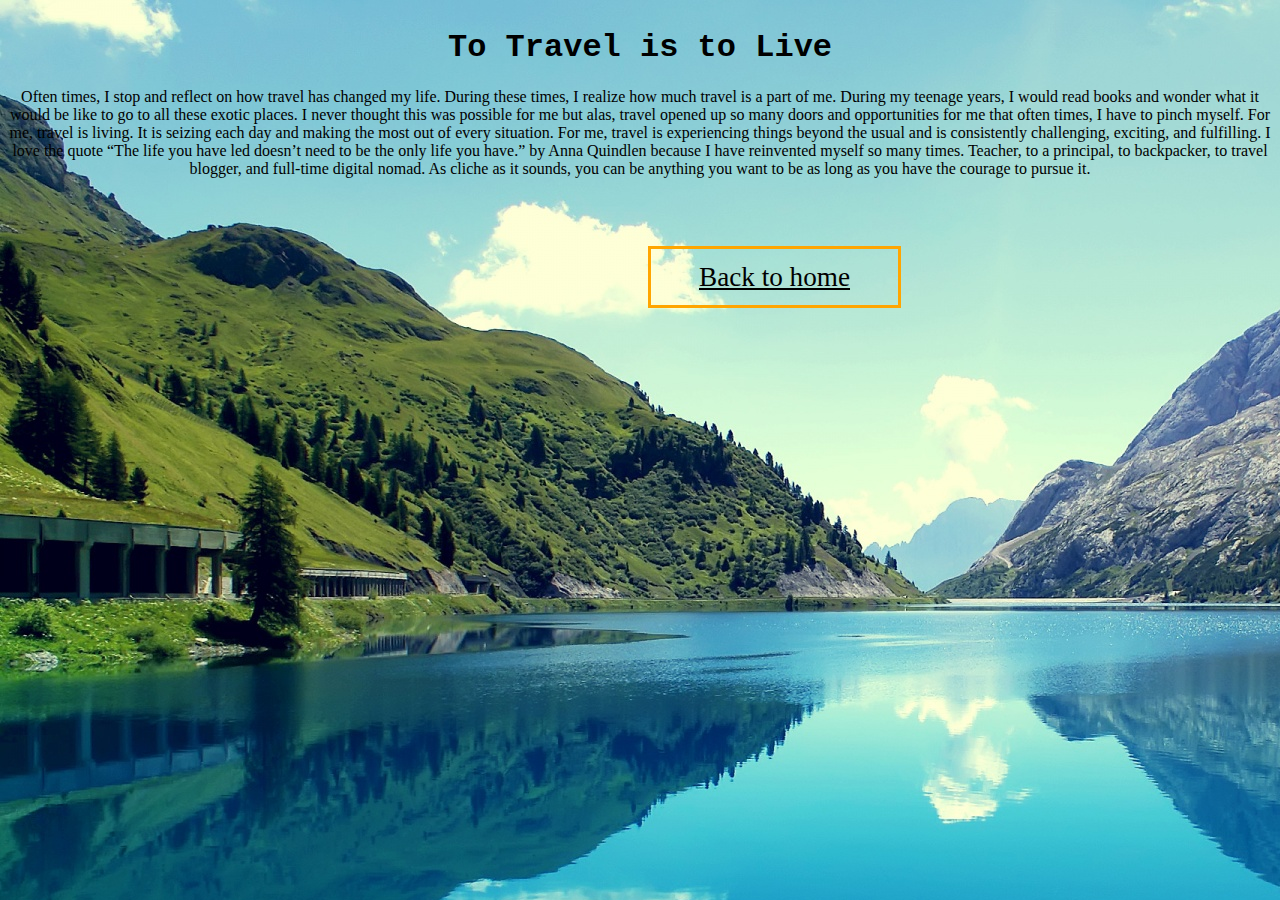
<file: adv.html>
<html>
    <head>
        <meta name="viewport" content="width=device-width, initial-scale=1.0">
        <style>
            body
            {
                background-image:  url('images/R.jfif');
            }
            h1
            {
                text-align: center;
                font-family: Courier New;
                font-weight: bold;
            }
            p
            {
                text-align: center;
            }
            .btn
            {
                display: inline-block;
                margin-top: 1rem;
                margin-left: 40rem;
                background:var(--orange);
                color:black;
                padding:.8rem 3rem;
                border:.2rem solid orange;
                cursor: pointer;
                font-size: 1.7rem;
            }
            .btn:hover{
                background:rgba(255, 165, 0,.2);
                color: orange;
              }
        </style>
    </head>
    <body>
        <div style="align-content: center;">
            <h1>To Travel is to Live</h1>
            <p>Often times, I stop and reflect on how travel has changed my life. 
                During these times, I realize how much travel is a part of me. 
                During my teenage years, I would read books and wonder what it would be like to go to all these exotic places.
                I never thought this was possible for me but alas, travel opened up so many doors and opportunities for me that often times, I have to pinch myself. 
                For me, travel is living. It is seizing each day and making the most out of every situation.
                
                For me, travel is experiencing things beyond the usual and is consistently challenging, exciting, and fulfilling. 
                I love the quote  “The life you have led doesn’t need to be the only life you have.” by Anna Quindlen because I have reinvented myself so many times.
                
                Teacher, to a principal, to backpacker, to travel blogger, and full-time digital nomad. As cliche as it sounds, you can be anything you want to be as long as you have the courage to pursue it.</p>
                <br><br>
                <a href="index.html" class="btn">Back to home</a>

        </div>
    </body>
</html>
</file>
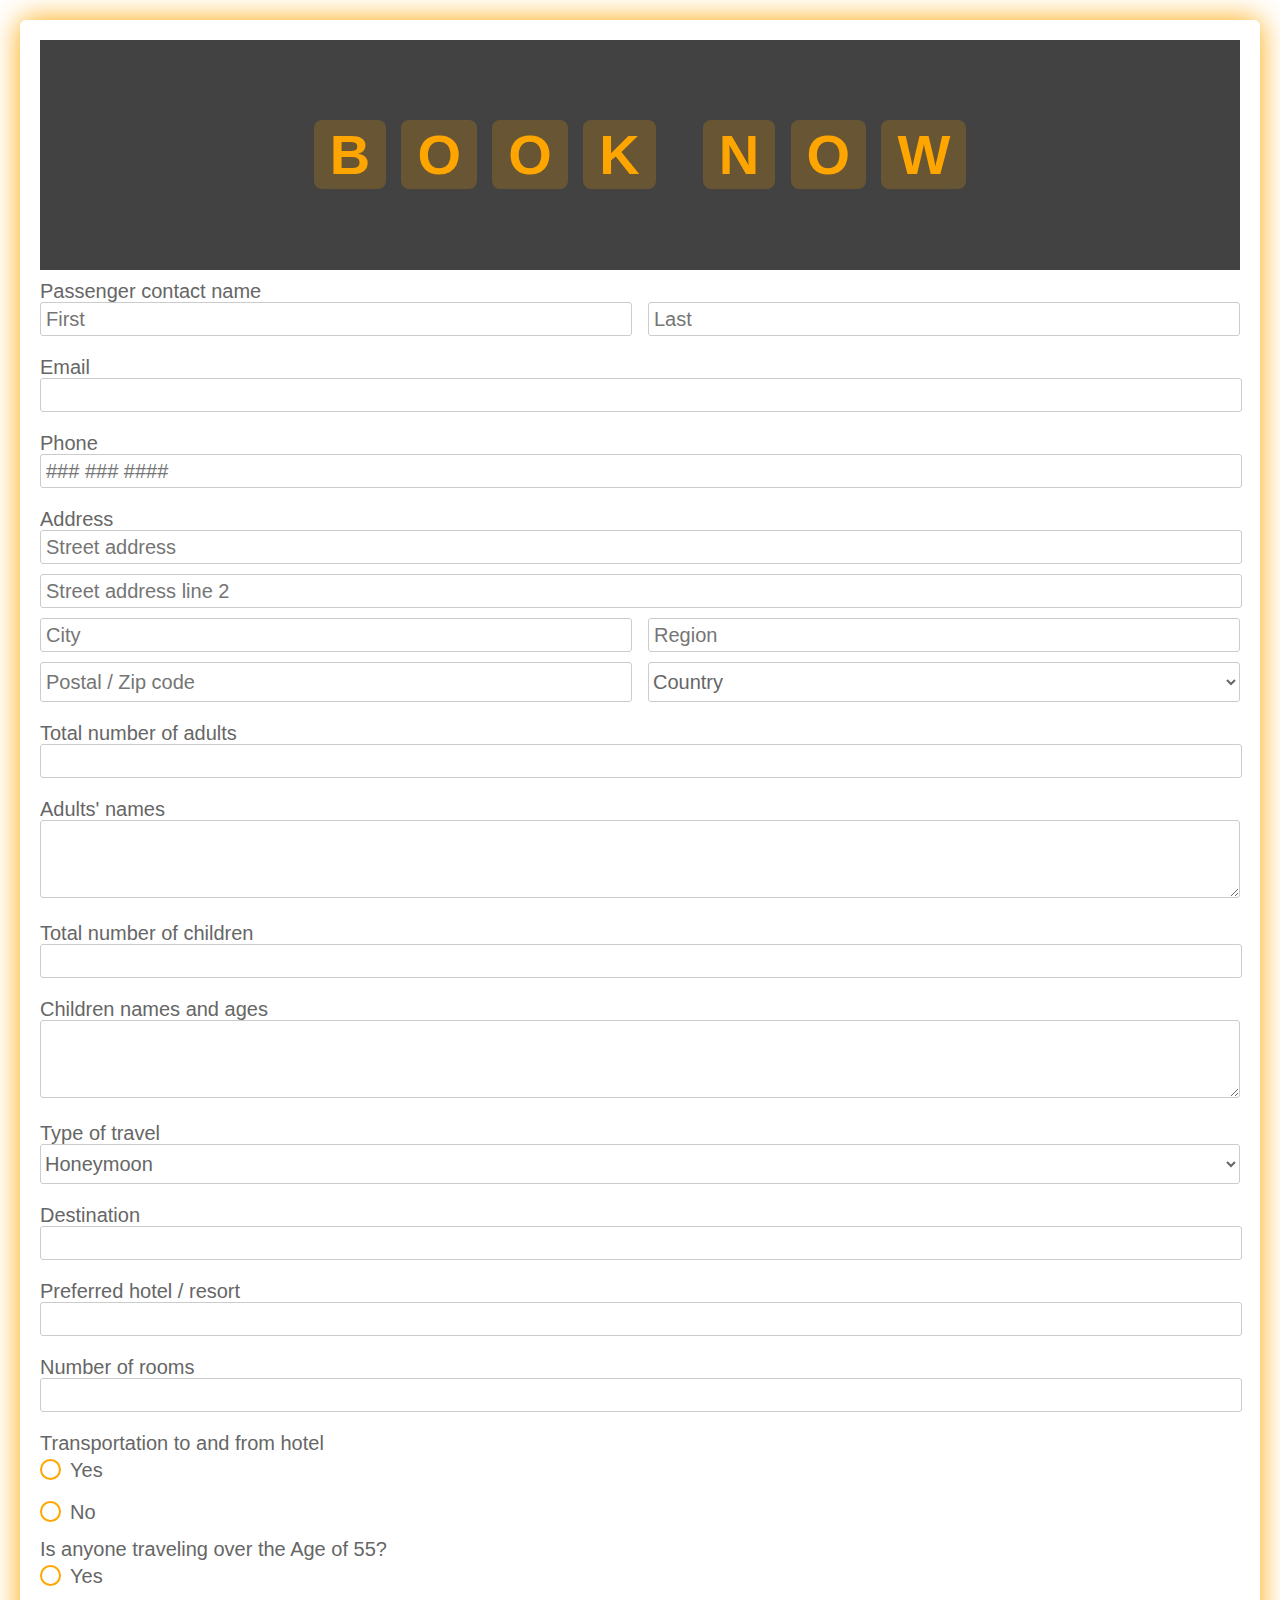
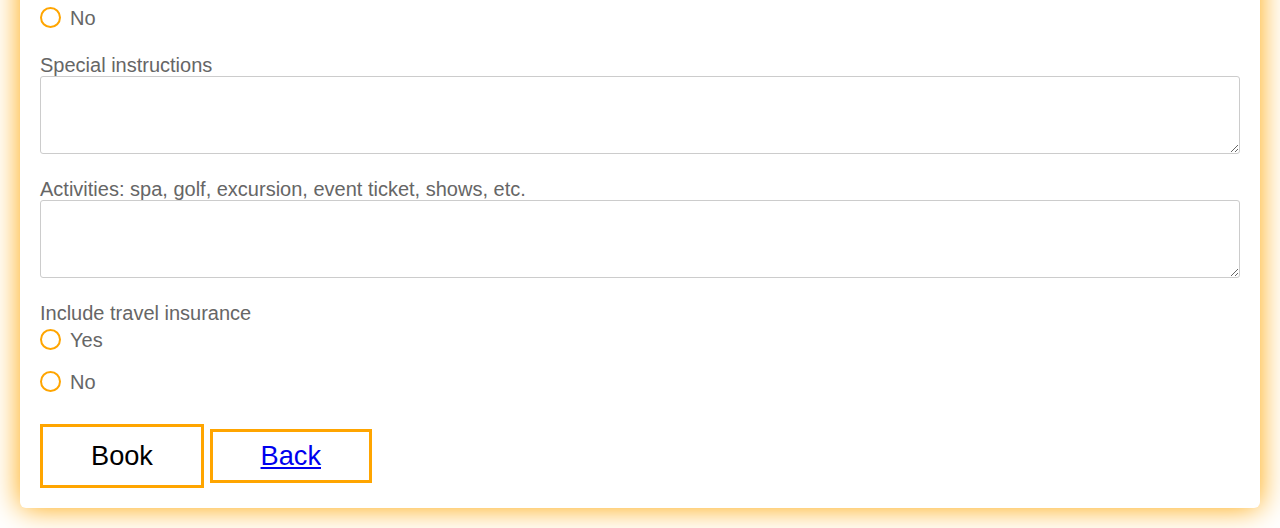
<file: book_form.html>
<!DOCTYPE html>
<html>
  <head>
    <title>Travel Booking Form</title>
    <style>
      html, body {
      min-height: 100%;
      }
      body, div, form, input, select, textarea, p { 
      padding: 0;
      margin: 0;
      outline: none;
      font-family: Arial;
      font-size: 20px;
      color: #666;
      line-height: 22px;
      }
      h1 {
      position: absolute;
      margin: 0;
      line-height: 55px;
      font-size: 55px;
      color: #fff;
      z-index: 2;
      }
      .testbox {
      display: flex;
      justify-content: center;
      align-items: center;
      height: inherit;
      padding: 20px;
      }
      form {
      width: 100%;
      padding: 20px;
      border-radius: 6px;
      background: #fff;
      box-shadow: 0 0 30px 0 orange; 
      }
      .banner {
      position: relative;
      height: 230px;
      background-size: cover;
      display: flex;
      justify-content: center;
      align-items: center;
      text-align: center;
      }
      .banner::after {
      content: "";
      background-color: rgba(52, 53, 52, 0.936); 
      position: absolute;
      width: 100%;
      height: 100%;
      }
      .heading{
        text-align: center;
        padding:2.5rem 0
      }
      
      .heading span{
        font-size: 3.5rem;
        background:rgba(255, 165, 0,.2);
        color: orange;
        text-transform: capitalize;
        border-radius: .5rem;
        padding:.2rem 1rem;
      }
      
      .heading span.space{
        background:none;
      }
      
      input, select, textarea {
      margin-bottom: 10px;
      border: 1px solid #ccc;
      border-radius: 3px;
      }
      input {
      width: calc(100% - 10px);
      padding: 5px;
      }
      select {
      width: 100%;
      padding: 7px 0;
      background: transparent;
      }
      textarea {
      width: calc(100% - 12px);
      padding: 5px;
      }
      .item:hover p, .item:hover i, .question:hover p, .question label:hover, input:hover::placeholder {
      color: orange;
      }
      .item input:hover, .item select:hover, .item textarea:hover {
      border: 1px solid transparent;
      box-shadow: 0 0 6px 0 orange;
      color: orange;
      }
      .item {
      position: relative;
      margin: 10px 0;
      }
      input[type=radio], input[type=checkbox]  {
      display: none;
      }
      label.radio {
      position: relative;
      display: inline-block;
      margin: 5px 20px 15px 0;
      cursor: pointer;
      }
      .question span {
      margin-left: 30px;
      }
      label.radio:before {
      content: "";
      position: absolute;
      left: 0;
      width: 17px;
      height: 17px;
      border-radius: 50%;
      border: 2px solid orange;
      }
      input[type=radio]:checked + label:before, label.radio:hover:before {
      border: 2px solid orange;
      }
      label.radio:after {
      content: "";
      position: absolute;
      top: 6px;
      left: 5px;
      width: 8px;
      height: 4px;
      border: 3px solid orange;
      border-top: none;
      border-right: none;
      transform: rotate(-45deg);
      opacity: 0;
      }
      input[type=radio]:checked + label:after {
      opacity: 1;
      }
      .btn-block {
      margin-top: 10px;
      text-align: center;
      }
      button:hover,.btn:hover {
        background:rgba(255, 165, 0,.2);
        color: orange;
      }
      .btn,button
      {
          display: inline-block;
          margin-top: 1rem;
          background:var(--orange);
          color:black;
          padding:.8rem 3rem;
          border:.2rem solid orange;
          cursor: pointer;
          font-size: 1.7rem;
      }
      @media (min-width: 568px) {
      .name-item, .city-item {
      display: flex;
      flex-wrap: wrap;
      justify-content: space-between;
      }
      .name-item input, .city-item input {
      width: calc(50% - 20px);
      }
      .city-item select {
      width: calc(50% - 8px);
      }
      }
      @media (max-width:450px){

  html{
    font-size: 50%;
  }

  .heading span{
    font-size: 2.5rem;
  }

}
    </style>
    <meta name="viewport" content="width=device-width, initial-scale=1.0">
  </head>
  <body>
    <div class="testbox">
    <form>
      <div class="banner">
        <h1 class="heading">
            <span>b</span>
            <span>o</span>
            <span>o</span>
            <span>k</span>
            <span class="space"></span>
            <span>n</span>
            <span>o</span>
            <span>w</span>
        </h1>
      </div>
      <div class="item">
        <p>Passenger contact name</p>
        <div class="name-item">
          <input type="text" name="name" placeholder="First" />
          <input type="text" name="name" placeholder="Last" />
        </div>
      </div>
      <div class="item">
        <p>Email</p>
        <input type="email" name="email"/>
      </div>
      <div class="item">
        <p>Phone</p>
        <input type="text" name="phone" placeholder="### ### ####"/>
      </div>
      <div class="item">
        <p>Address</p>
        <input type="text" name="name" placeholder="Street address" required/>
        <input type="text" name="name" placeholder="Street address line 2" required/>
        <div class="city-item">
          <input type="text" name="name" placeholder="City" required/>
          <input type="text" name="name" placeholder="Region" required/>
          <input type="text" name="name" placeholder="Postal / Zip code" required/>
          <select required>
            <option selected value="" disabled>Country</option>
            <option value="1">India</option>
            <option value="3">France</option>
            <option value="4">Japan</option>
            <option value="5">USA</option>
          </select>
        </div>
      </div>
      <div class="item">
        <p>Total number of adults</p>
        <input type="text" name="adults"/>
      </div>
      <div class="item">
        <p>Adults' names</p>
        <textarea rows="3"></textarea>
      </div>
      <div class="item">
        <p>Total number of children</p>
        <input type="text" name="adults"/>
      </div>
      <div class="item">
        <p>Children names and ages</p>
        <textarea rows="3"></textarea>
      </div>
      <div class="item">
        <p>Type of travel</p>
        <select required>
          <option value="">Business</option>
          <option value="1">Adventure</option>
          <option value="2">Cultural</option>
          <option value="3">Cruising</option>
          <option value="4">Active mobility</option>
          <option value="5">Active vacation</option>
          <option value="6">Quiet vacation</option>
          <option value="7">Package tour</option>
          <option value="8">Creative trip</option>
          <option selected value="9">Honeymoon</option>
        </select>
      </div>
      <div class="item">
        <p>Destination</p>
        <input type="text" name="destination"/>
      </div>
      <div class="item">
        <p>Preferred hotel / resort</p>
        <input type="text" name="hotel"/>
      </div>
      <div class="item">
        <p>Number of rooms</p>
        <input type="text" name="number"/>
      </div>
      <div class="question">
        <p>Transportation to and from hotel</p>
        <div class="question-answer">
          <div>
            <input type="radio" value="none" id="radio_1" name="question1"/>
            <label for="radio_1" class="radio"><span>Yes</span></label>
          </div>
          <div>
            <input type="radio" value="none" id="radio_2" name="question1"/>
            <label for="radio_2" class="radio"><span>No</span></label>
          </div>
        </div>
    </div>
      <div class="question">
        <p>Is anyone traveling over the Age of 55?</p>
        <div class="question-answer">
          <div>
            <input type="radio" value="none" id="radio_3" name="question2"/>
            <label for="radio_3" class="radio"><span>Yes</span></label>
          </div>
          <div>
            <input type="radio" value="none" id="radio_4" name="question2"/>
            <label for="radio_4" class="radio"><span>No</span></label>
          </div>
        </div>
        </div>
        <div class="item">
          <p>Special instructions</p>
          <textarea rows="3"></textarea>
        </div>
        <div class="item">
          <p>Activities: spa, golf, excursion, event ticket, shows, etc.</p>
          <textarea rows="3"></textarea>
        </div>
        <div class="question">
          <p>Include travel insurance</p>
          <div class="question-answer">
            <div>
              <input type="radio" value="none" id="radio_7" name="question4"/>
              <label for="radio_7" class="radio"><span>Yes</span></label>
            </div>
            <div>
              <input type="radio" value="none" id="radio_8" name="question4"/>
              <label for="radio_8" class="radio"><span>No</span></label>
            </div>
          </div>
        </div>
        
          <button type="submit" href="index.html">Book</button>
        <div class="btn">
            <a href="index.html">Back</button>
        </div>
    </form>
    </div>
  </body>
</html>
</file>
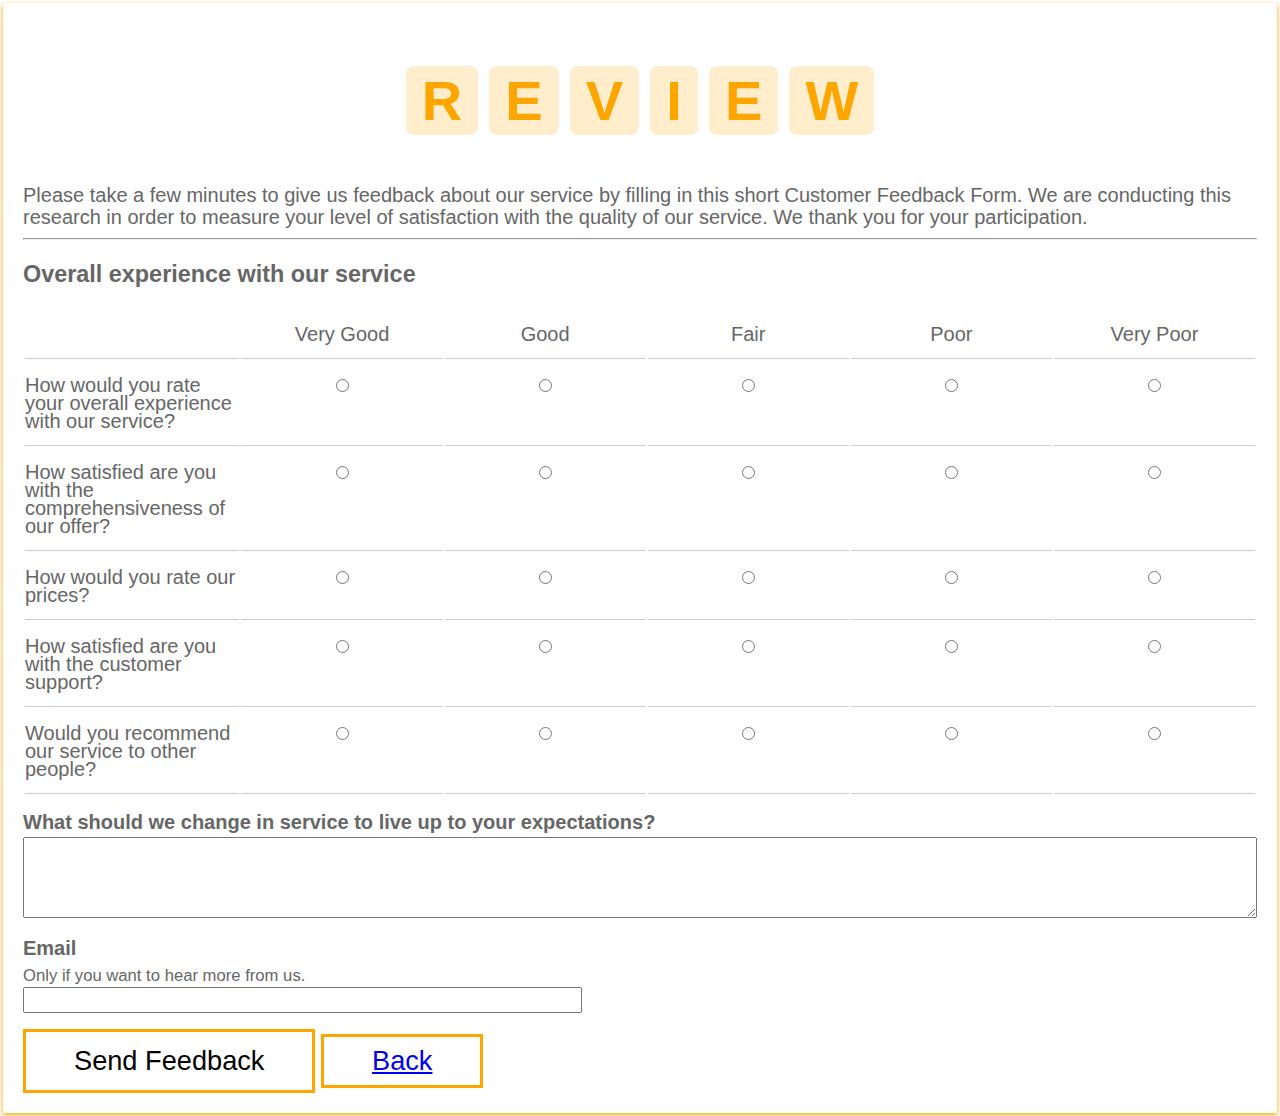
<file: feedback.html>
<!DOCTYPE html>
<html>
  <head>
    <title>Review Form</title>
    <style>
      html, body {
      min-height: 100%;
      }
      body, div, form, input, p { 
      padding: 0;
      margin: 0;
      outline: none;
      font-family: Arial, sans-serif;
      font-size: 20px;
      color: #666;
      line-height: 22px;
      }
      .heading{
        text-align: center;
        padding:2.5rem 0
      }

      .heading span{
        font-size: 3.5rem;
        background:rgba(255, 165, 0,.2);
        color: orange;
        text-transform: capitalize;
        border-radius: .5rem;
        padding:.2rem 1rem;
      }
      
      .heading span.space{
        background:none;
      }
      
      h4 {
      margin: 15px 0 4px;
      }
      .testbox {
      display: flex;
      justify-content: center;
      align-items: center;
      height: inherit;
      padding: 3px;
      }
      form {
      width: 100%;
      padding: 20px;
      background: #fff;
      box-shadow: 0 2px 5px orange; 
      }
    
      .email {
      display: block;
      width: 45%;
      }
      input[type=text]:hover, textarea:hover {
        border: 1px solid transparent;
        box-shadow: 0 0 6px 0 orange;
      border: 1px solid orange;
      }
      th, td {
      width: 15%;
      padding: 15px 0;
      border-bottom: 1px solid #ccc;
      text-align: center;
      vertical-align: unset;
      line-height: 18px;
      font-weight: 400;
      word-break: break-all;
      }
      .first-col {
      width: 16%;
      text-align: left;
      }
      table {
      width: 100%;
      }
      textarea {
      width: calc(100% - 6px);
      }
      button:hover,.btn:hover {
        background:rgba(255, 165, 0,.2);
        color: orange;
      }
      button,.btn {
        display: inline-block;
        margin-top: 1rem;
        background:var(--orange);
        color:black;
        padding:.8rem 3rem;
        border:.2rem solid orange;
        cursor: pointer;
        font-size: 1.7rem;
      }
      @media (min-width: 568px) {
      th, td {
      word-break: keep-all;
        }
      }
      @media (max-width:450px){

  html{
    font-size: 50%;
  }

  .heading span{
    font-size: 2.5rem;
  }

}
    </style>
    <meta name="viewport" content="width=device-width, initial-scale=1.0">
  </head>
  <body>
    <div class="testbox">
      <form>
        
    <h1 class="heading">
        <span>r</span>
        <span>e</span>
        <span>v</span>
        <span>i</span>
        <span>e</span>
        <span>w</span>
    </h1>
        <p>Please take a few minutes to give us feedback about our service by filling in this short Customer Feedback Form. We are conducting this research in order to measure your level of satisfaction with the quality of our service. We thank you for your participation.</p>
        <hr />
        <h3>Overall experience with our service</h3>
        <table>
          <tr>
            <th class="first-col"></th>
            <th>Very Good</th>
            <th>Good</th>
            <th>Fair</th>
            <th>Poor</th>
            <th>Very Poor</th>
          </tr>
          <tr>
            <td class="first-col">How would you rate your overall experience with our service?</td>
            <td><input type="radio" value="none" name="rate" /></td>
            <td><input type="radio" value="none" name="rate" /></td>
            <td><input type="radio" value="none" name="rate" /></td>
            <td><input type="radio" value="none" name="rate" /></td>
            <td><input type="radio" value="none" name="rate" /></td>
          </tr>
          <tr>
            <td class="first-col">How satisfied are you with the comprehensiveness of our offer?</td>
            <td><input type="radio" value="none" name="satisfied" /></td>
            <td><input type="radio" value="none" name="satisfied" /></td>
            <td><input type="radio" value="none" name="satisfied" /></td>
            <td><input type="radio" value="none" name="satisfied" /></td>
            <td><input type="radio" value="none" name="satisfied" /></td>
          </tr>
          <tr>
            <td class="first-col">How would you rate our prices?</td>
            <td><input type="radio" value="none" name="prices" /></td>
            <td><input type="radio" value="none" name="prices" /></td>
            <td><input type="radio" value="none" name="prices" /></td>
            <td><input type="radio" value="none" name="prices" /></td>
            <td><input type="radio" value="none" name="prices" /></td>
          </tr>
          <tr>
            <td class="first-col">How satisfied are you with the customer support?</td>
            <td><input type="radio" value="none" name="name" /></td>
            <td><input type="radio" value="none" name="name" /></td>
            <td><input type="radio" value="none" name="name" /></td>
            <td><input type="radio" value="none" name="name" /></td>
            <td><input type="radio" value="none" name="name" /></td>
          </tr>
          <tr>
            <td class="first-col">Would you recommend our service to other people?</td>
            <td><input type="radio" value="none" name="recommend" /></td>
            <td><input type="radio" value="none" name="recommend" /></td>
            <td><input type="radio" value="none" name="recommend" /></td>
            <td><input type="radio" value="none" name="recommend" /></td>
            <td><input type="radio" value="none" name="recommend" /></td>
          </tr>
        </table>
        <h4>What should we change in service to live up to your expectations?</h4>
        <textarea rows="5"></textarea>
        <h4>Email</h4>
        <small>Only if you want to hear more from us.</small>
        <input class="email" type="text" name="name" />
          <button type="submit" href="index.html">Send Feedback</button>
          <div class="btn">
            <a href="index.html">Back</button>
        </div>
      </form>
    </div>
  </body>
</html>
</file>
